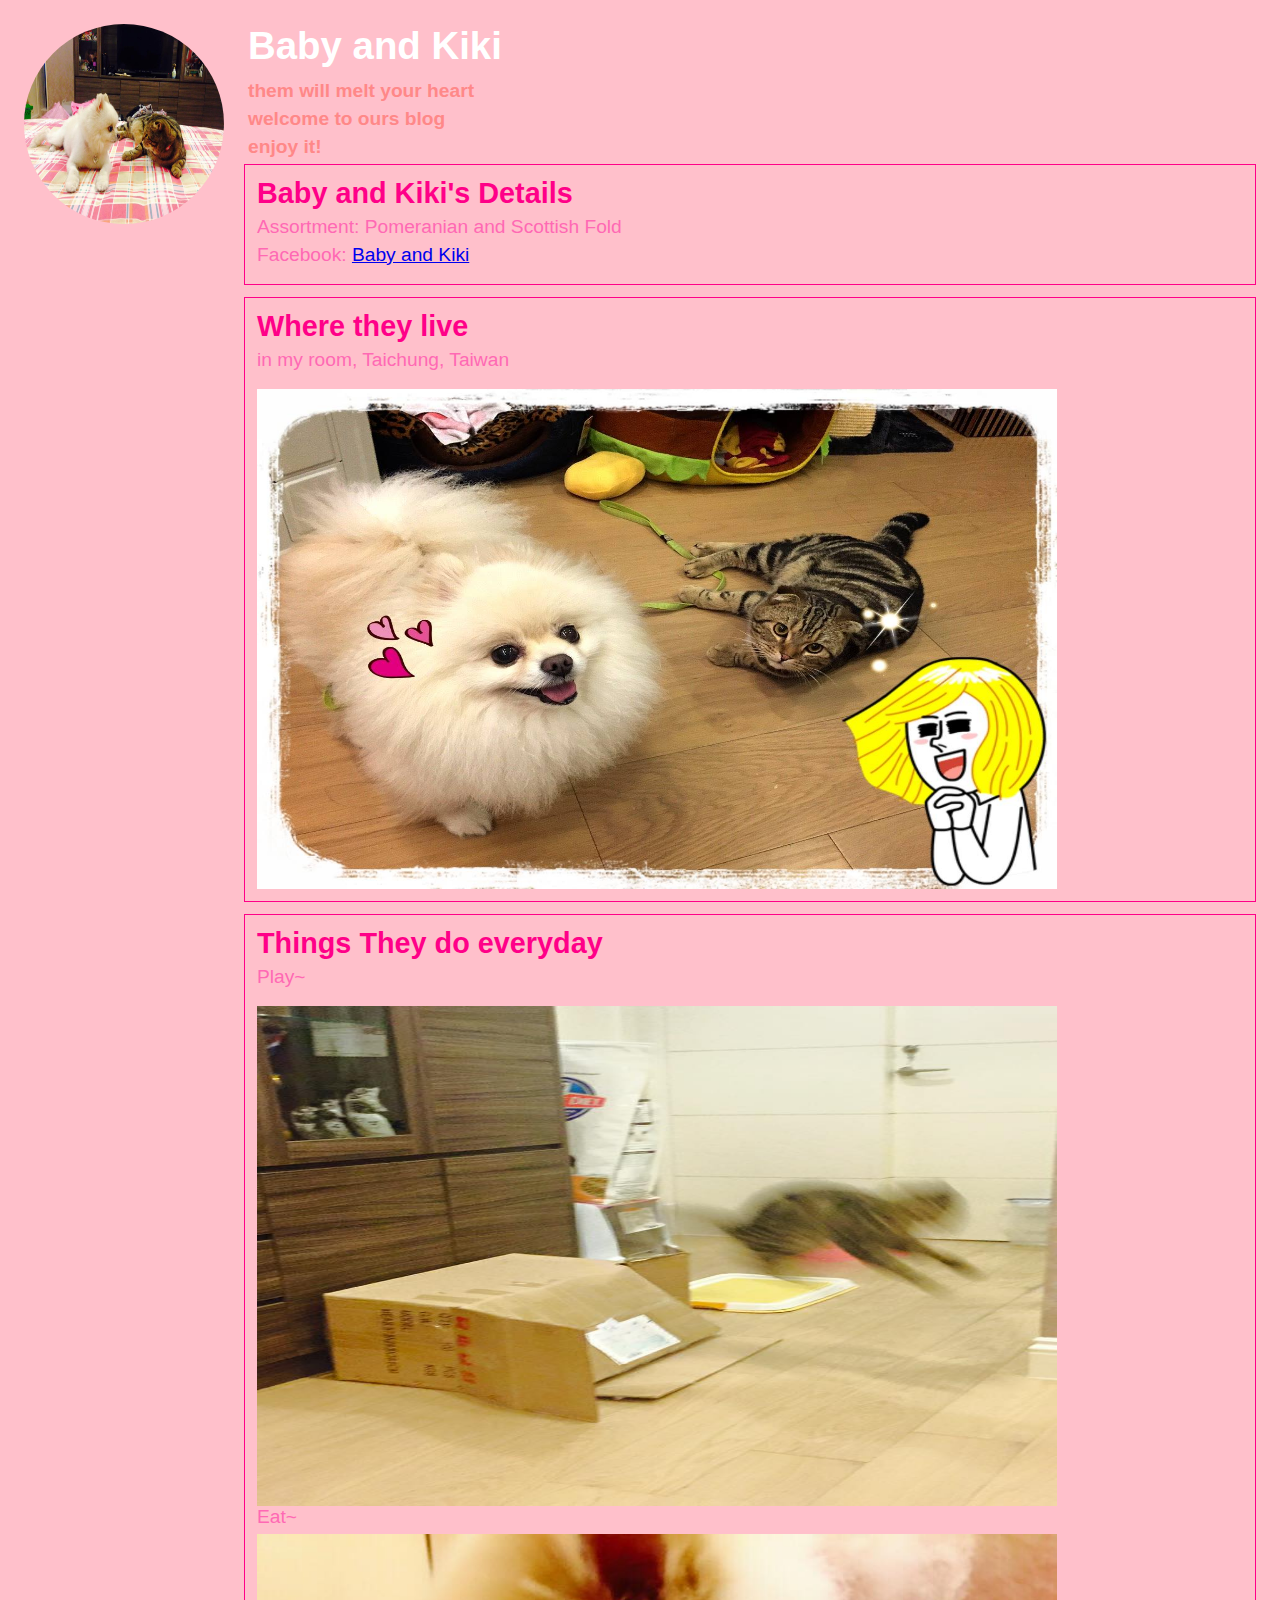
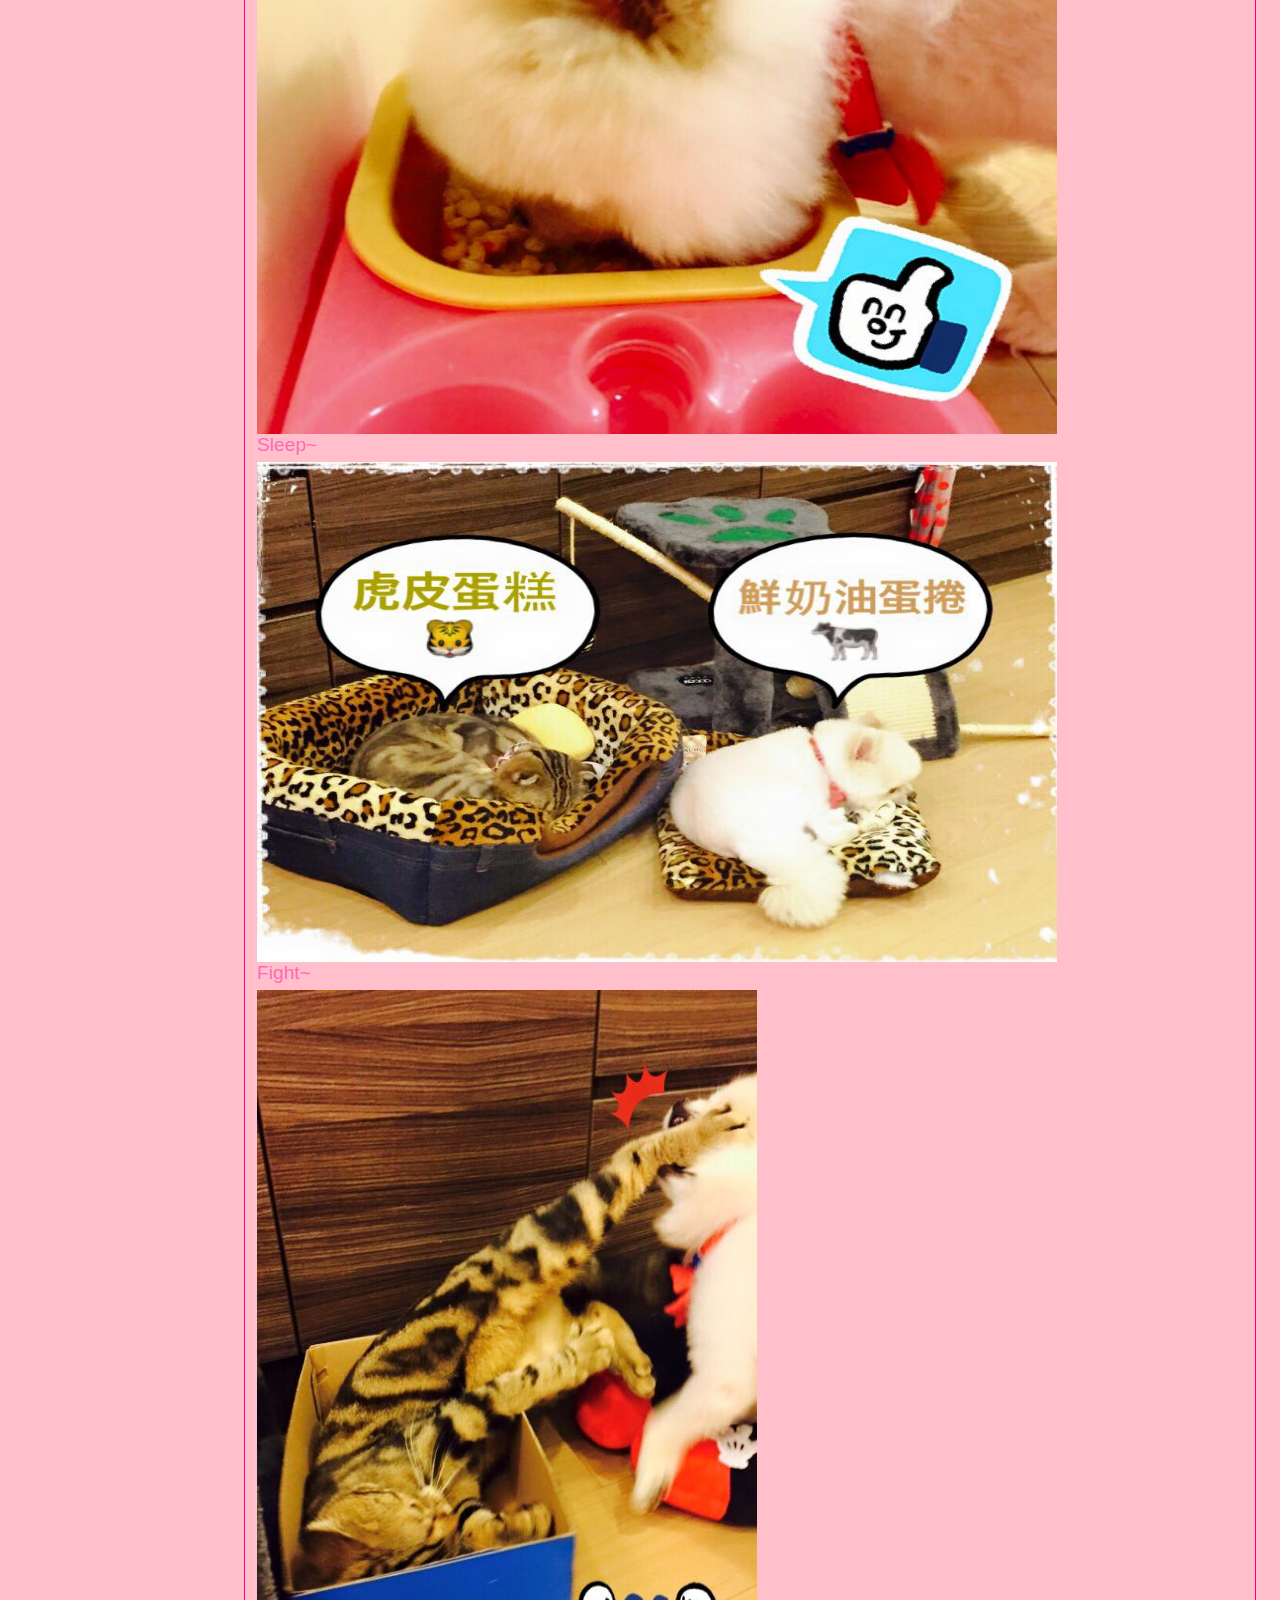
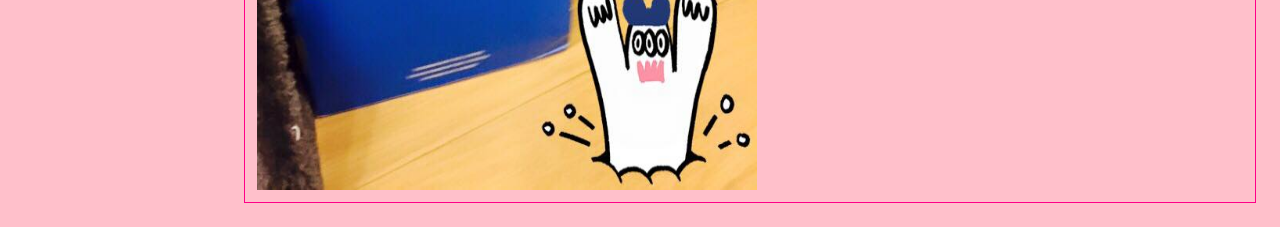
<file: index.html>
<html>

<head>
	<link rel="stylesheet" type="text/css" href="index.css">
	<title>Baby and Kiki</title>
</head>

<body>
	<img class="profile-pic" src="./11703100_858500330900803_177293981507440903_n.jpg"/>
    <h1>Baby and Kiki</h1>
	<h4>them will melt your heart</h2>
	<h4>welcome to ours blog</h2>
	<h4>enjoy it!</h3>

	<div>
		<h2>Baby and Kiki's Details</h2>
		<p>Assortment: Pomeranian and Scottish Fold</p>
		<p>Facebook: <a href="http://www.facebook.com/Babykikilife">Baby and Kiki</a></p>
		</div>

			<div>
				<h2>Where they live</h2>
				<p>in my room, Taichung, Taiwan</p>
				<img class="media" height="500 " width="800" src="./10960334_772781519472685_6215521617712737409_o.jpg" />
			</div>

			<div>
				<h2>Things They do everyday</h2>
				<p>Play~</p>
				<img class="media" height="500 " width="800" src="./11902414_867185296698973_8590257382623200728_n.jpg" />

					<p>Eat~</p>
					<img height="500 " width="800" src="./11219145_819318631485640_3964049077854444296_n.jpg" />

					<p>Sleep~</p>
					<img  height="500 " width="800" src="./11188168_814382845312552_9173747481444973081_n.jpg" />

					<p>Fight~</p>
					<img height="800 " width="500" src="./10984985_823793934371443_4266465972265810412_n.jpg" />

				</div>


</body>

</html>
</file>
<file: index.css>
* {
	margin: 0;
}
body {
	background-color: #FFC0CB;
	font-family: proxima-nova, 'Helvetica Neue', Helvetica, Arial, sans-serif;
	font-size: 1.2rem;
	margin: 24px;
}

 .profile-pic{
	border-radius: 100px;
	height: 200px;
	width: 200px;
	float: left;
	margin-right: 24px;
}

h1 {
	color: #FFFFFF;
	margin-bottom: 12px;
}

h2 {
	color: #FF0088;
	margin-bottom: 6px;
}

h4 {
	color: #FF8888;
	margin-bottom: 6px;
}

p {
	color: #FF69B4;
	margin-bottom: 6px;
}


div {
  margin-left: 220px;
  border: solid 1px #FF0088;
  margin-bottom: 12px;
  padding: 12px;
}

.media {
  max-width:100%;
  max-height:100%;
  margin-top: 12px;
}
</file>
